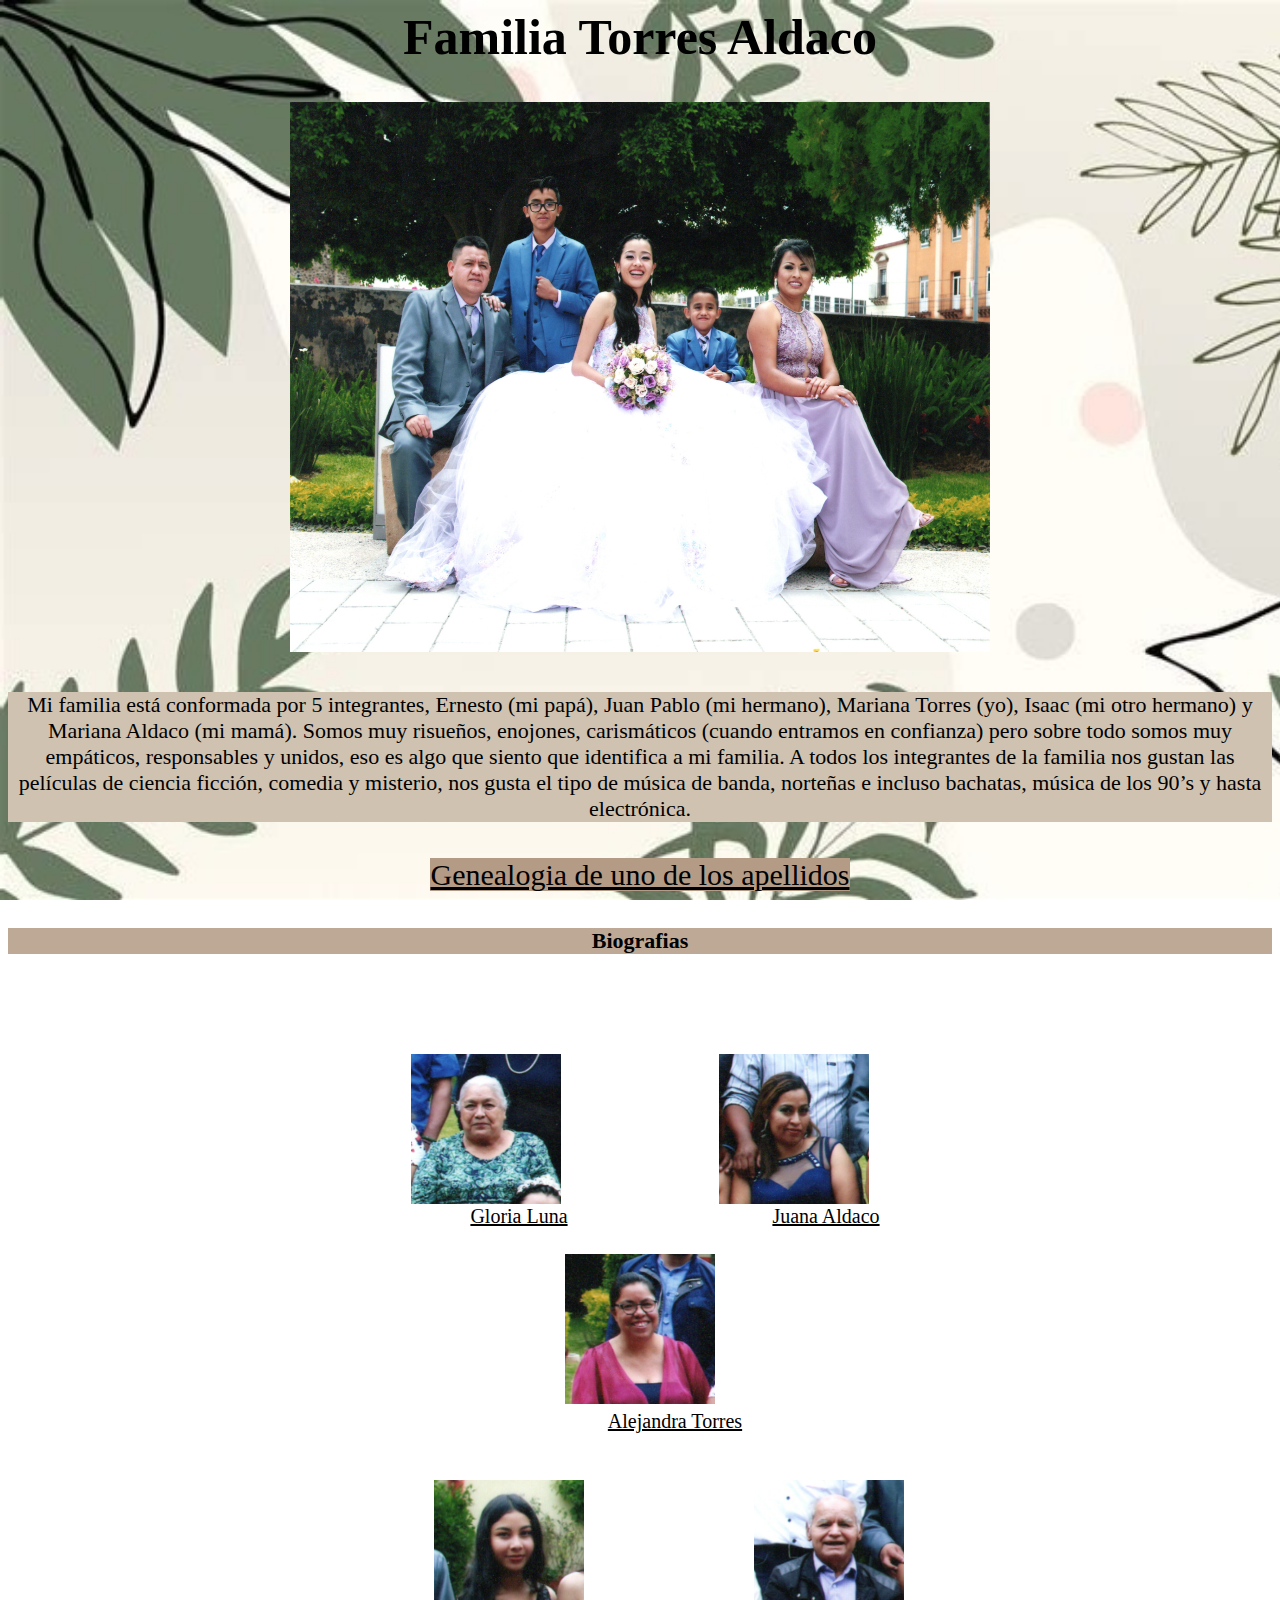
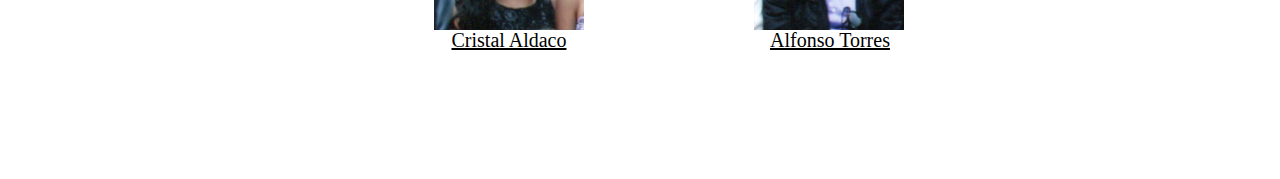
<file: index.html>
<!DOCTYPE html>
<html lang="en">
<head>
    <meta charset="UTF-8">
    <meta http-equiv="X-UA-Compatible" content="IE=edge">
    <meta name="viewport" content="width=device-width, initial-scale=1.0">
    <title>Familia</title>
    <link rel="stylesheet" href="festilo.css">
</head>
<body class="body1">
    <center class="titup"><b>Familia Torres Aldaco</b></center><br><br>
<center>
    <img src="fotop.png" usemap="#image-map" width="700" height="550">

<map name="image-map">
    <area target="_top" alt="Ernesto" title="Ernesto" href="familiar1.html" coords="165,170,37" shape="circle">
    <area target="_top" alt="Mariana Aldaco" title="Mariana Aldaco" href="familiar2.html" coords="510,170,37" shape="circle">
    <area target="_top" alt="Juan Pablo" title="Juan Pablo" href="familiar3.html" coords="250,115,38" shape="circle">
    <area target="_top" alt="Isaac" title="Isaac" href="familiar4.html" coords="420,216,34"  shape="circle">
</map>
</center>
<br><br>
    <center class="tletra">Mi familia está conformada por 5 integrantes, Ernesto (mi papá), Juan Pablo (mi hermano), 
        Mariana Torres (yo), Isaac (mi otro hermano) y Mariana Aldaco (mi mamá).
        Somos muy risueños, enojones, carismáticos (cuando entramos en confianza) pero sobre todo somos muy empáticos, 
        responsables y unidos, eso es algo que siento que identifica a mi familia.
        A todos los integrantes de la familia nos gustan las películas de ciencia ficción, comedia y misterio, nos gusta 
        el tipo de música de banda, norteñas e incluso bachatas, música de los 90’s y hasta electrónica.
        </center><br><br>

    <center><a href="https://www.elsoldezacatecas.com.mx/cultura/heraldica-del-dia-origen-del-apellido-torres-heraldica-escudo-de-armas-familias-historiadores-cultura-origen-significado-5945728.html" class="t">Genealogia de uno de los apellidos</a></center>
    <br><br>

    <center class="tletra1"><b>Biografias</b></center>

    <center>
        <img src="fgloria.png" class="caja" id="f1" width="100" height="100">
        <img src="fale.png" class="caja" id="f2" width="100" height="100">
        <img src="fjuana.png" class="caja" id="f3" width="100" height="100">
        <img src="falfonso.png" class="caja" id="f4" width="100" height="100">
        <img src="fcristal.png" class="caja" id="f5" width="100" height="100">
    </center>

    <center><a href="familiar5.html" class="caja" id="f1f">Gloria Luna</a></center>
    <center><a href="familiar6.html" class="caja" id="f2f">Juana Aldaco</a></center>
    <center><a href="familiar7.html" class="caja" id="f3f">Alejandra Torres</a></center>
    <center><a href="familiar8.html" class="caja" id="f4f">Alfonso Torres</a></center>
    <center><a href="familiar9.html" class="caja" id="f5f">Cristal Aldaco</a></center>

</body>
</html>
</file>
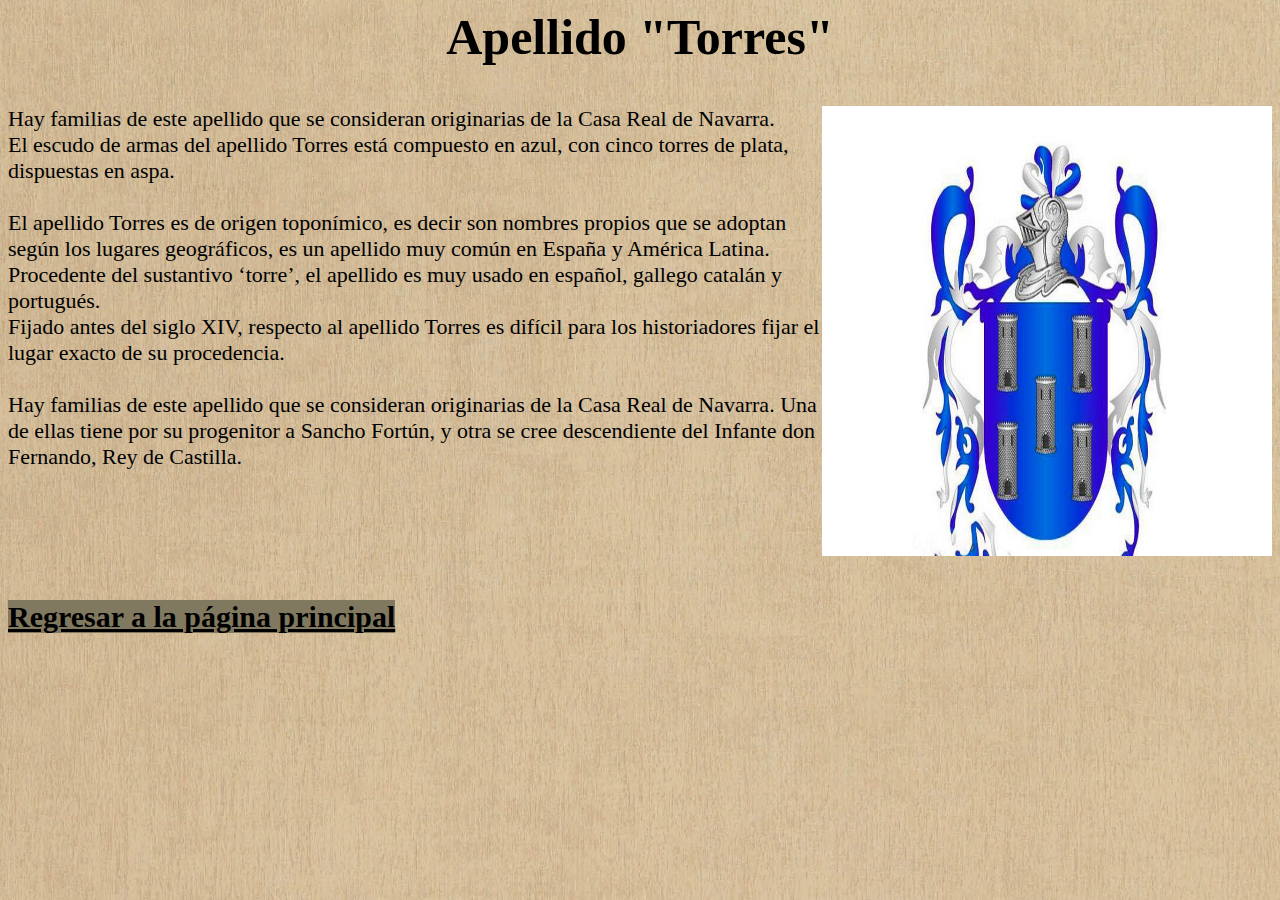
<file: apellido.html>
<!DOCTYPE html>
<html lang="en">
<head>
    <meta charset="UTF-8">
    <meta http-equiv="X-UA-Compatible" content="IE=edge">
    <meta name="viewport" content="width=device-width, initial-scale=1.0">
    <title>Genealogia del apellido Torres</title>
    <link rel="stylesheet" href="festilo.css">
</head>

<body class="body2">
    <center><b class="tap">Apellido "Torres"</b></center><br>

    <p class="tap1"> 
        <img src="escudo.jpg" align="right" width="450" height="450">Hay familias de este apellido que se consideran originarias de la Casa Real de Navarra.
        <br>
        El escudo de armas del apellido Torres está compuesto en azul, con cinco torres de plata, dispuestas en aspa.
        <br><br>
        El apellido Torres es de origen toponímico, es decir son nombres propios que se adoptan según los lugares 
        geográficos, es un apellido muy común en España y América Latina. Procedente del sustantivo ‘torre’, el 
        apellido es muy usado en español, gallego catalán y portugués.
        <br>
        Fijado antes del siglo XIV, respecto al apellido Torres es difícil para los historiadores fijar el lugar exacto 
        de su procedencia.
        <br><br>
        Hay familias de este apellido que se consideran originarias de la Casa Real de Navarra. Una de ellas tiene por 
        su progenitor a Sancho Fortún, y otra se cree descendiente del Infante don Fernando, Rey de Castilla.
    </p>

    <br><br><br><br><br><br>
    <a href="familia.html" class="t1"><b>Regresar a la página principal</b></a>
</body>
</html>
</file>
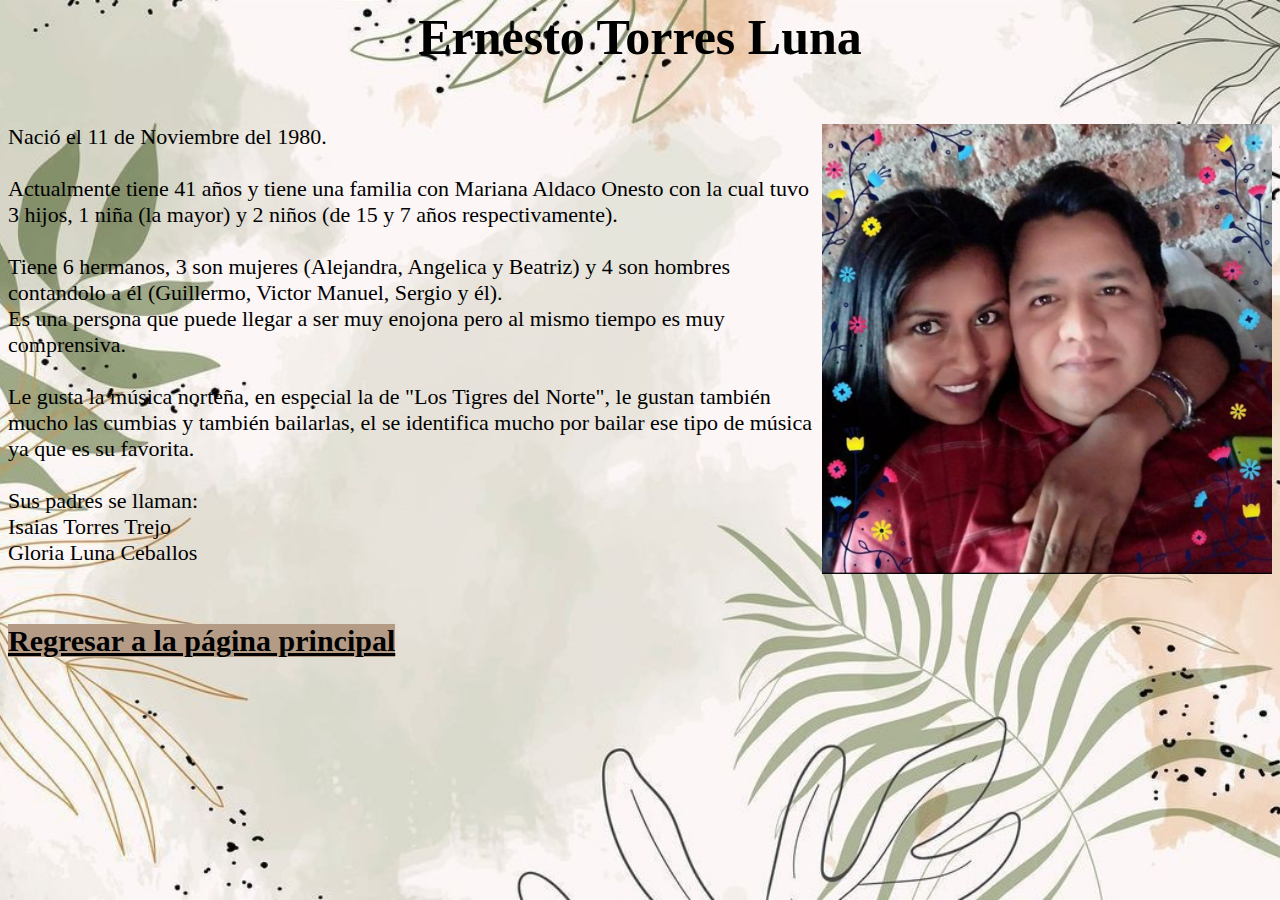
<file: familiar1.html>
<!DOCTYPE html>
<html lang="en">
<head>
    <meta charset="UTF-8">
    <meta http-equiv="X-UA-Compatible" content="IE=edge">
    <meta name="viewport" content="width=device-width, initial-scale=1.0">
    <title>Document</title>
    <link rel="stylesheet" href="festilo.css">
</head>
<body class="body3">
    <center class="tap"><b>Ernesto Torres Luna</b></center>
    <br><br>
    <p class="tap1">
        <img src="E.M.jpeg" align="right" width="450" height="450">
        Nació el 11 de Noviembre del 1980.
        <br><br>
        Actualmente tiene 41 años y tiene una familia con Mariana Aldaco Onesto
        con la cual tuvo 3 hijos, 1 niña (la mayor) y 2 niños (de 15 y 7 años respectivamente).
        <br><br>
        Tiene 6 hermanos, 3 son mujeres (Alejandra, Angelica y Beatriz) y 4 son hombres contandolo a él (Guillermo,
         Victor Manuel, Sergio y él).
        <br>
        Es una persona que puede llegar a ser muy enojona pero al mismo tiempo es muy comprensiva.
        <br><br>
        Le gusta la música norteña, en especial la de "Los Tigres del Norte", le gustan también mucho las cumbias 
        y también bailarlas, el se identifica mucho por bailar ese tipo de música ya que es su favorita.
        <br><br>
        Sus padres se llaman:<br>
        Isaias Torres Trejo<br>
        Gloria Luna Ceballos<br>

    </p>
    <br><br>
    <a href="index.html" class="t"><b>Regresar a la página principal</b></a>
</body>
</html>
</file>
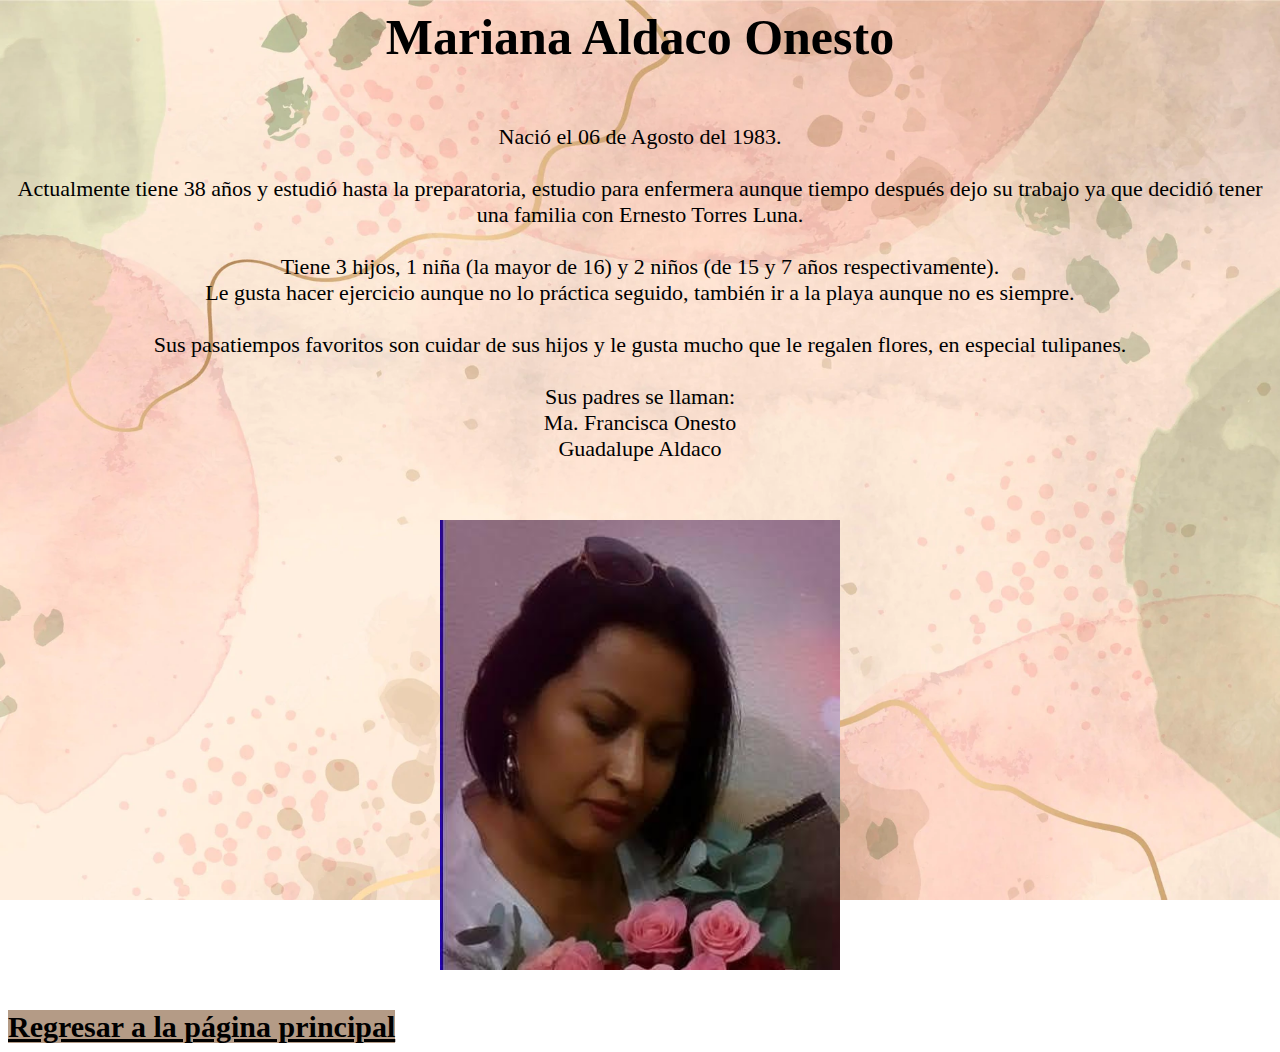
<file: familiar2.html>
<!DOCTYPE html>
<html lang="en">
<head>
    <meta charset="UTF-8">
    <meta http-equiv="X-UA-Compatible" content="IE=edge">
    <meta name="viewport" content="width=device-width, initial-scale=1.0">
    <title>Mariana Aldaco Onesto</title>
    <link rel="stylesheet" href="festilo.css">
</head>
<body class="body4">
    <center class="tap"><b>Mariana Aldaco Onesto</b></center>
    <br><br>
    <center>
        <p class="tap1">
            Nació el 06 de Agosto del 1983.
            <br><br>
            Actualmente tiene 38 años y estudió hasta la preparatoria, estudio para enfermera aunque tiempo después dejo
            su trabajo ya que decidió tener una familia con Ernesto Torres Luna.
            <br><br>
            Tiene 3 hijos, 1 niña (la mayor de 16) y 2 niños (de 15 y 7 años respectivamente).
            <br>
            Le gusta hacer ejercicio aunque no lo práctica seguido, también ir a la playa aunque no es siempre.
            <br><br>
            Sus pasatiempos favoritos son cuidar de sus hijos y le gusta mucho que le regalen flores, en especial tulipanes.
            <br><br>
            Sus padres se llaman:<br>
            Ma. Francisca Onesto<br>
            Guadalupe Aldaco<br>
        </p>
    </center>
    <br><br>
    <center><img src="fmariana.jpeg"  width="400" height="450"></center><br><br>
    <a href="index.html" class="t"><b>Regresar a la página principal</b></a>
</body>
</html>
</file>
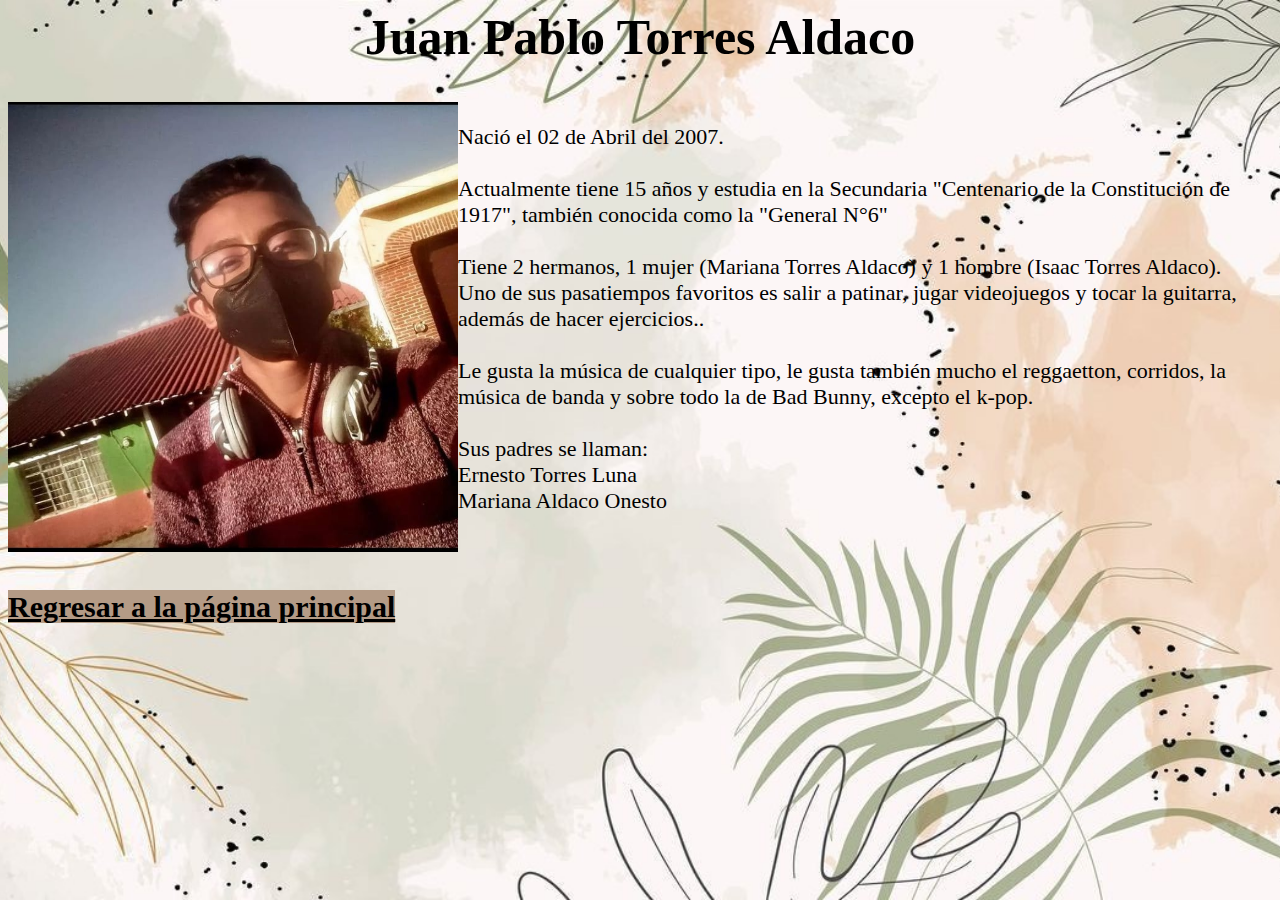
<file: familiar3.html>
<!DOCTYPE html>
<html lang="en">
<head>
    <meta charset="UTF-8">
    <meta http-equiv="X-UA-Compatible" content="IE=edge">
    <meta name="viewport" content="width=device-width, initial-scale=1.0">
    <title>Juan Pablo Torres Aldaco</title>
    <link rel="stylesheet" href="festilo.css">
</head>
<body class="body3">
    <center class="tap"><b>Juan Pablo Torres Aldaco</b></center>
    <br><br>

    <img src="fjuan.jpeg" align="left" width="450" height="450">

    <p class="tap1">
        Nació el 02 de Abril del 2007.
        <br><br>
        Actualmente tiene 15 años y estudia en la Secundaria "Centenario de la Constitución de 1917", también
        conocida como la "General N°6"
        <br><br>
        Tiene 2 hermanos, 1 mujer (Mariana Torres Aldaco) y 1 hombre (Isaac Torres Aldaco).
        <br>
        Uno de sus pasatiempos favoritos es salir a patinar, jugar videojuegos y tocar la guitarra, además de hacer ejercicios..
        <br><br>
        Le gusta la música de cualquier tipo, le gusta también mucho el reggaetton, 
        corridos, la música de banda y sobre todo la de Bad Bunny, excepto el k-pop.
        <br><br>
        Sus padres se llaman:<br>
        Ernesto Torres Luna<br>
        Mariana Aldaco Onesto<br>

    </p>
    <br><br><br>
    <a href="index.html" class="t"><b>Regresar a la página principal</b></a>
</body>
</html>
</file>
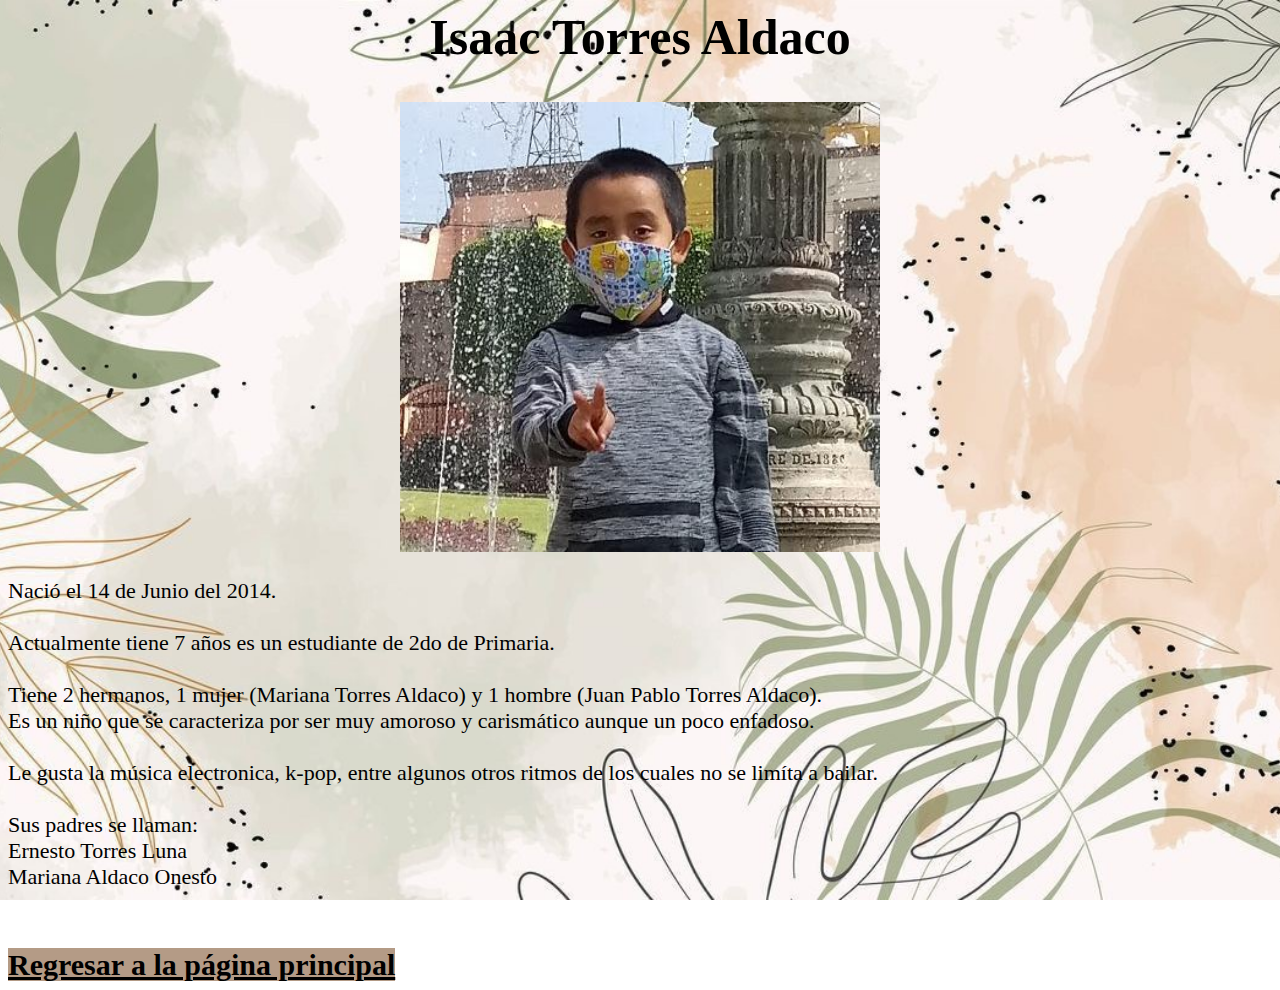
<file: familiar4.html>
<!DOCTYPE html>
<html lang="en">
<head>
    <meta charset="UTF-8">
    <meta http-equiv="X-UA-Compatible" content="IE=edge">
    <meta name="viewport" content="width=device-width, initial-scale=1.0">
    <title>Isaac Torres Aldaco</title>
    <link rel="stylesheet" href="festilo.css">
</head>
<body class="body3">
    <center class="tap"><b>Isaac Torres Aldaco</b></center>
    <br><br>
    <center><img src="fisaac.jpeg"  width="480" height="450"></center>
    <p class="tap1">
        Nació el 14 de Junio del 2014.
        <br><br>
        Actualmente tiene 7 años es un estudiante de 2do de Primaria.
        <br><br>
        Tiene 2 hermanos, 1 mujer (Mariana Torres Aldaco) y 1 hombre (Juan Pablo Torres Aldaco).
        <br>
        Es un niño que se caracteriza por ser muy amoroso y carismático aunque un poco enfadoso.
        <br><br>
        Le gusta la música electronica, k-pop, entre algunos otros ritmos de los cuales no se limíta a bailar.
        <br><br>
        Sus padres se llaman:<br>
        Ernesto Torres Luna<br>
        Mariana Aldaco Onesto<br>

    </p>
    <br><br>
    <a href="index.html" class="t"><b>Regresar a la página principal</b></a>
</body>
</html>
</file>
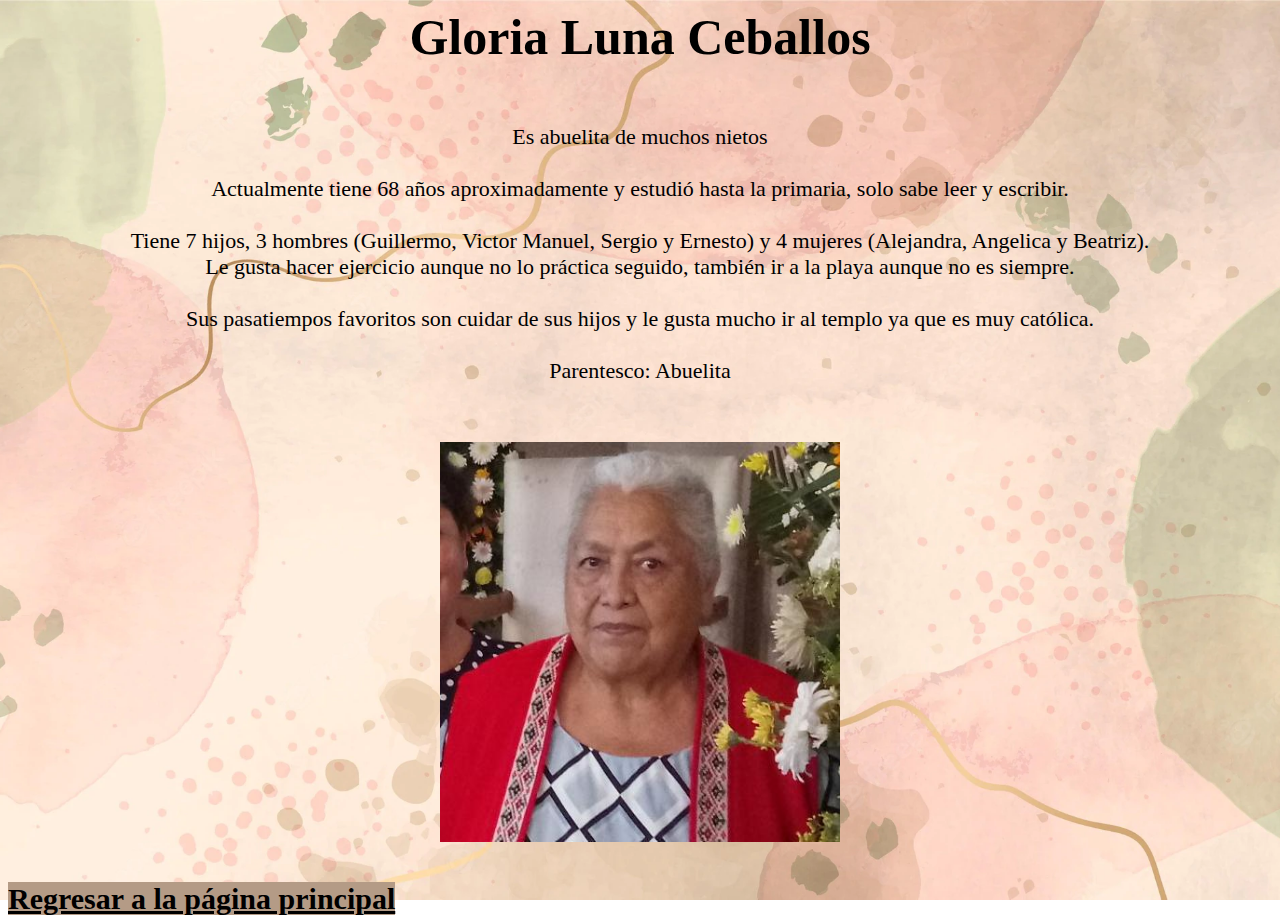
<file: familiar5.html>
<!DOCTYPE html>
<html lang="en">
<head>
    <meta charset="UTF-8">
    <meta http-equiv="X-UA-Compatible" content="IE=edge">
    <meta name="viewport" content="width=device-width, initial-scale=1.0">
    <title>Gloria Luna Ceballos</title>
    <link rel="stylesheet" href="festilo.css">
</head>
<body class="body4">
    <center class="tap"><b>Gloria Luna Ceballos</b></center>
    <br><br>
    <center>
        <p class="tap1">
            Es abuelita de muchos nietos
            <br><br>
            Actualmente tiene 68 años aproximadamente y estudió hasta la primaria, solo sabe leer y escribir.
            <br><br>
            Tiene 7 hijos, 3 hombres (Guillermo, Victor Manuel, Sergio y Ernesto) y 4 mujeres (Alejandra, Angelica 
            y Beatriz).
            <br>
            Le gusta hacer ejercicio aunque no lo práctica seguido, también ir a la playa aunque no es siempre.
            <br><br>
            Sus pasatiempos favoritos son cuidar de sus hijos y le gusta mucho ir al templo ya que es muy católica.
            <br><br>
            Parentesco: Abuelita<br><br<br>
        </p>
        
    </center>
    <br><br>
    <center><img src="fgloria.jpeg"  width="400" height="400"></center><br><br>
    <a href="index.html" class="t"><b>Regresar a la página principal</b></a>
</body>
</html>
</file>
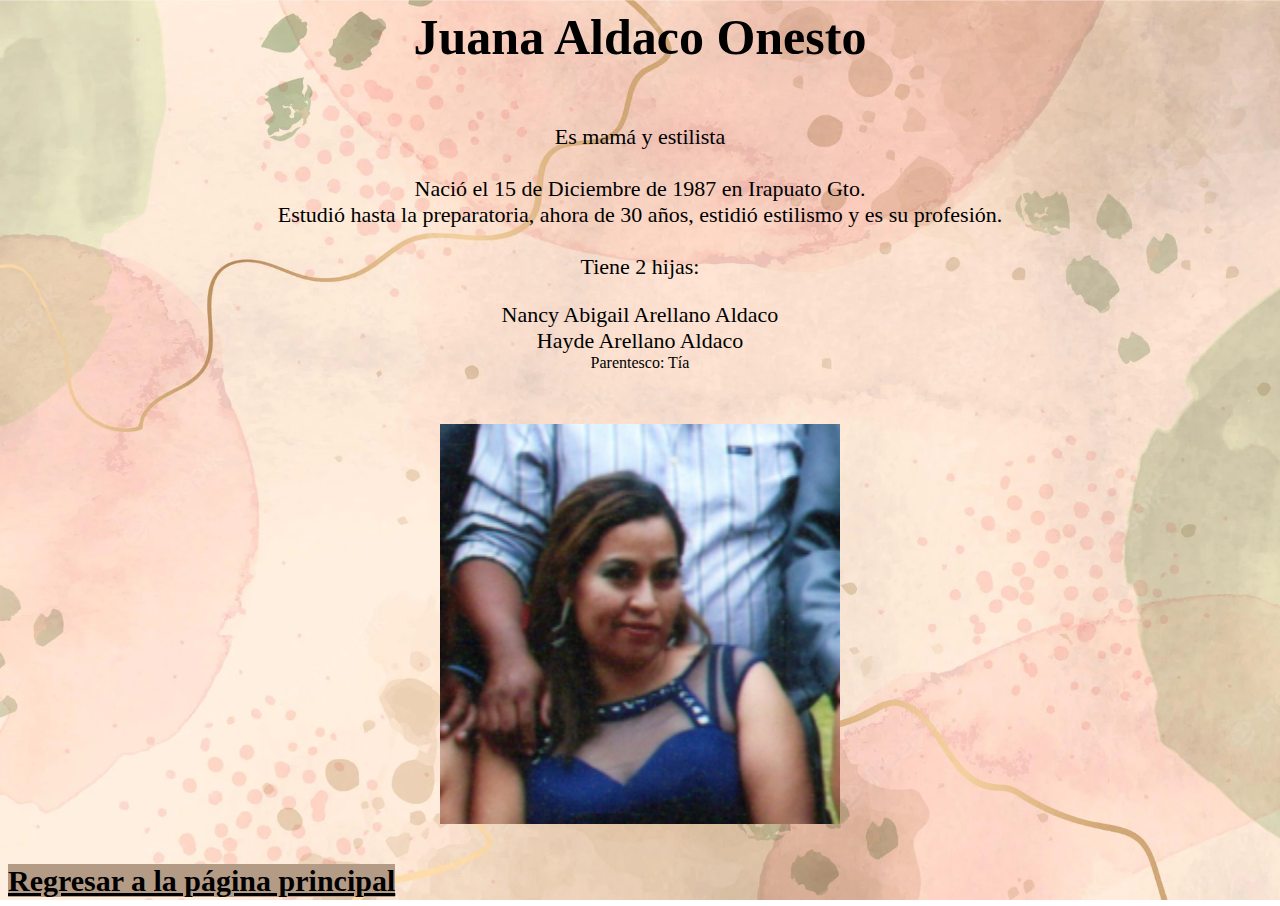
<file: familiar6.html>
<!DOCTYPE html>
<html lang="en">
<head>
    <meta charset="UTF-8">
    <meta http-equiv="X-UA-Compatible" content="IE=edge">
    <meta name="viewport" content="width=device-width, initial-scale=1.0">
    <title>Juana Aldaco Onesto</title>
    <link rel="stylesheet" href="festilo.css">
</head>
<body class="body4">
    <center class="tap"><b>Juana Aldaco Onesto</b></center>
    <br><br>
    <center>
        <p class="tap1">
            Es mamá y estilista
            <br><br>
            Nació el 15 de Diciembre de 1987 en Irapuato Gto.
            <br>
            Estudió hasta la preparatoria, ahora de 30 años, estidió estilismo y es su profesión.
            <br><br>
            Tiene 2 hijas:<br>
            <li class="tap1">Nancy Abigail Arellano Aldaco</li>
            <li class="tap1">Hayde Arellano Aldaco</li>
            Parentesco: Tía<br><br<br>
        </p>
    </center>
    <br><br>
    <center><img src="fjuana.png"  width="400" height="400"></center><br><br>
    <a href="index.html" class="t"><b>Regresar a la página principal</b></a>
</body>
</html>
</file>
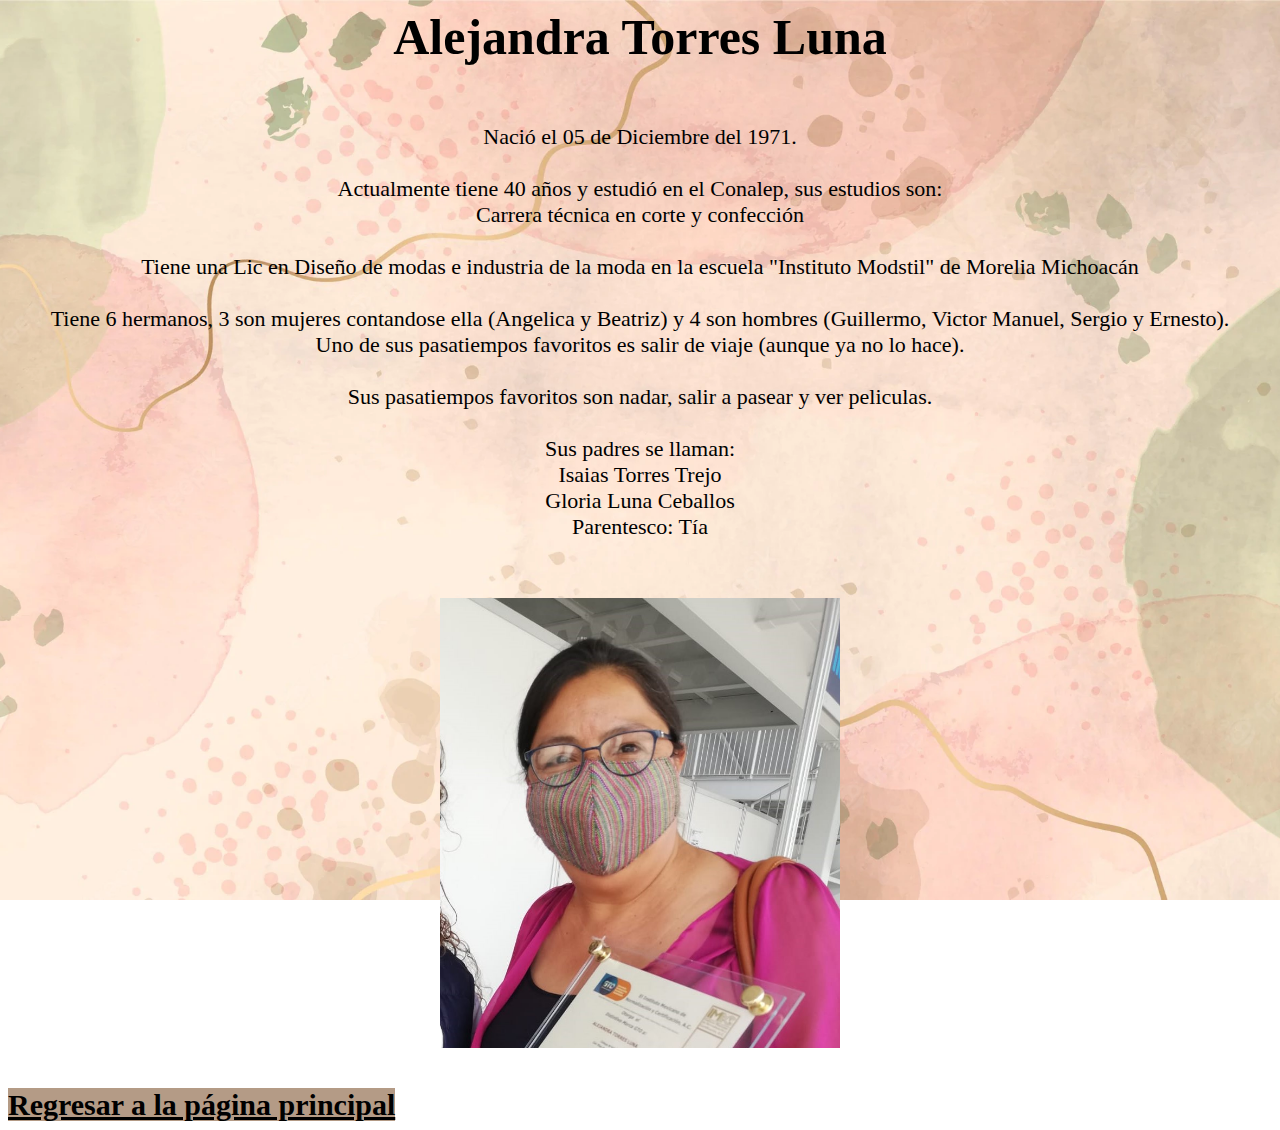
<file: familiar7.html>
<!DOCTYPE html>
<html lang="en">
<head>
    <meta charset="UTF-8">
    <meta http-equiv="X-UA-Compatible" content="IE=edge">
    <meta name="viewport" content="width=device-width, initial-scale=1.0">
    <title>Alejandra Torres Luna</title>
    <link rel="stylesheet" href="festilo.css">
</head>
<body class="body4">
    <center class="tap"><b>Alejandra Torres Luna</b></center>
    <br><br>
    <center>
        <p class="tap1">
            Nació el 05 de Diciembre del 1971.
            <br><br>
            Actualmente tiene 40 años y estudió en el Conalep, sus estudios son:<br> 
            Carrera técnica en corte y confección<br><br>
            Tiene una Lic en Diseño de modas e industria de la moda en la escuela "Instituto Modstil" de Morelia Michoacán
            <br><br>
            Tiene 6 hermanos, 3 son mujeres contandose ella (Angelica y Beatriz) y 4 son hombres (Guillermo,
             Victor Manuel, Sergio y Ernesto).
            <br>
            Uno de sus pasatiempos favoritos es salir de viaje (aunque ya no lo hace).
            <br><br>
            Sus pasatiempos favoritos son nadar, salir a pasear y ver peliculas.
            <br><br>
            Sus padres se llaman:<br>
            Isaias Torres Trejo<br>
            Gloria Luna Ceballos<br>
            Parentesco: Tía<br><br<br>
        </p>
    </center>
    <br><br>
    <center><img src="falej.jpeg"  width="400" height="450"></center><br><br>
    <a href="index.html" class="t"><b>Regresar a la página principal</b></a>
</body>
</html>
</file>
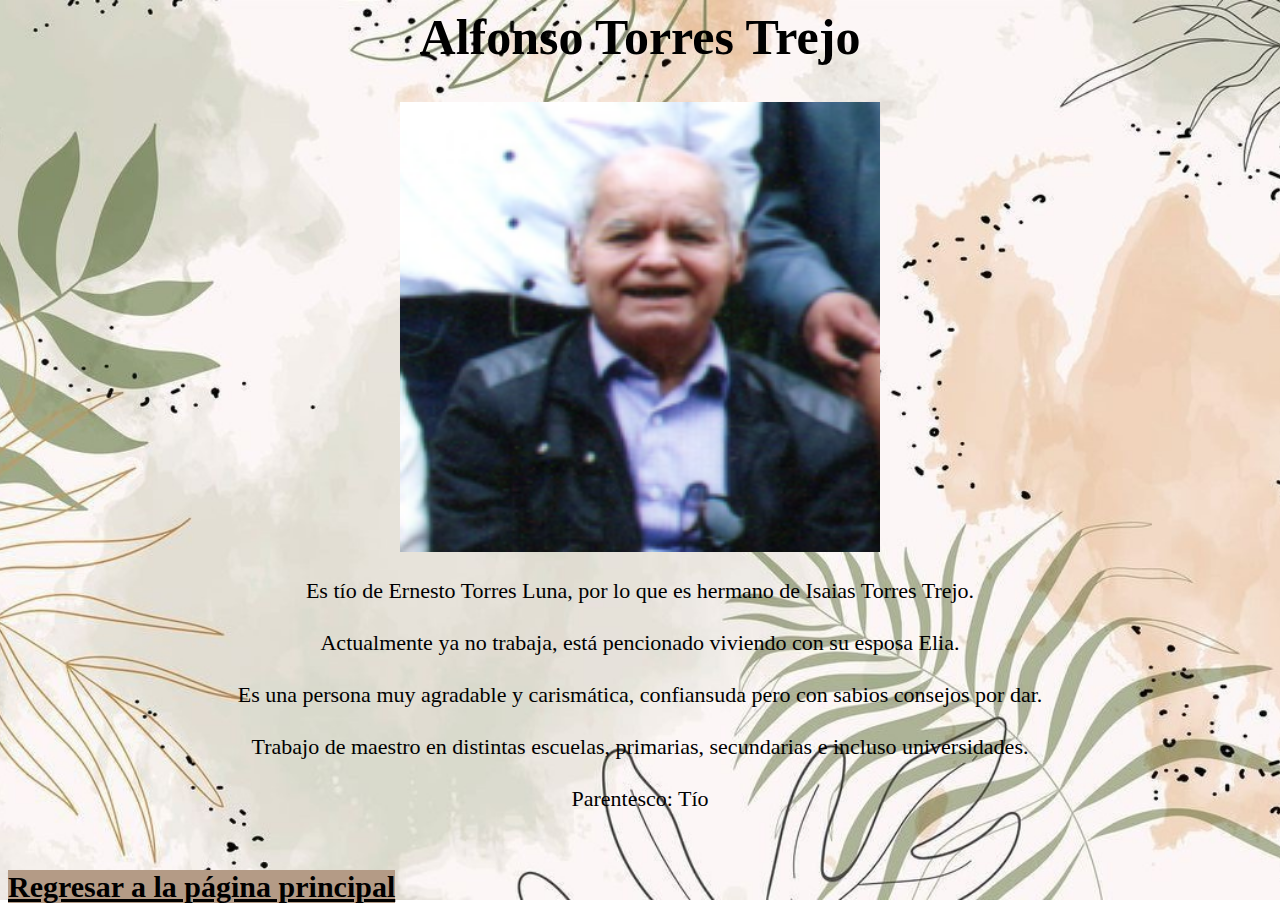
<file: familiar8.html>
<!DOCTYPE html>
<html lang="en">
<head>
    <meta charset="UTF-8">
    <meta http-equiv="X-UA-Compatible" content="IE=edge">
    <meta name="viewport" content="width=device-width, initial-scale=1.0">
    <title>Alfonso Torres Trejo</title>
    <link rel="stylesheet" href="festilo.css">
</head>
<body class="body3">
    <center class="tap"><b>Alfonso Torres Trejo</b></center>
    <br><br>
    <center><img src="falfonso.png"  width="480" height="450">
    <p class="tap1">
        Es tío de Ernesto Torres Luna, por lo que es hermano de Isaias Torres Trejo.
        <br><br>
        Actualmente ya no trabaja, está pencionado viviendo con su esposa Elia.
        <br><br>
        Es una persona muy agradable y carismática, confiansuda pero con sabios consejos por dar.
        <br><br>
        Trabajo de maestro en distintas escuelas, primarias, secundarias e incluso universidades.
        <br><br>
        Parentesco: Tío<br><br<br>
    </p>
    <br><br></center>
    <a href="index.html" class="t"><b>Regresar a la página principal</b></a>
</body>
</html>
</file>
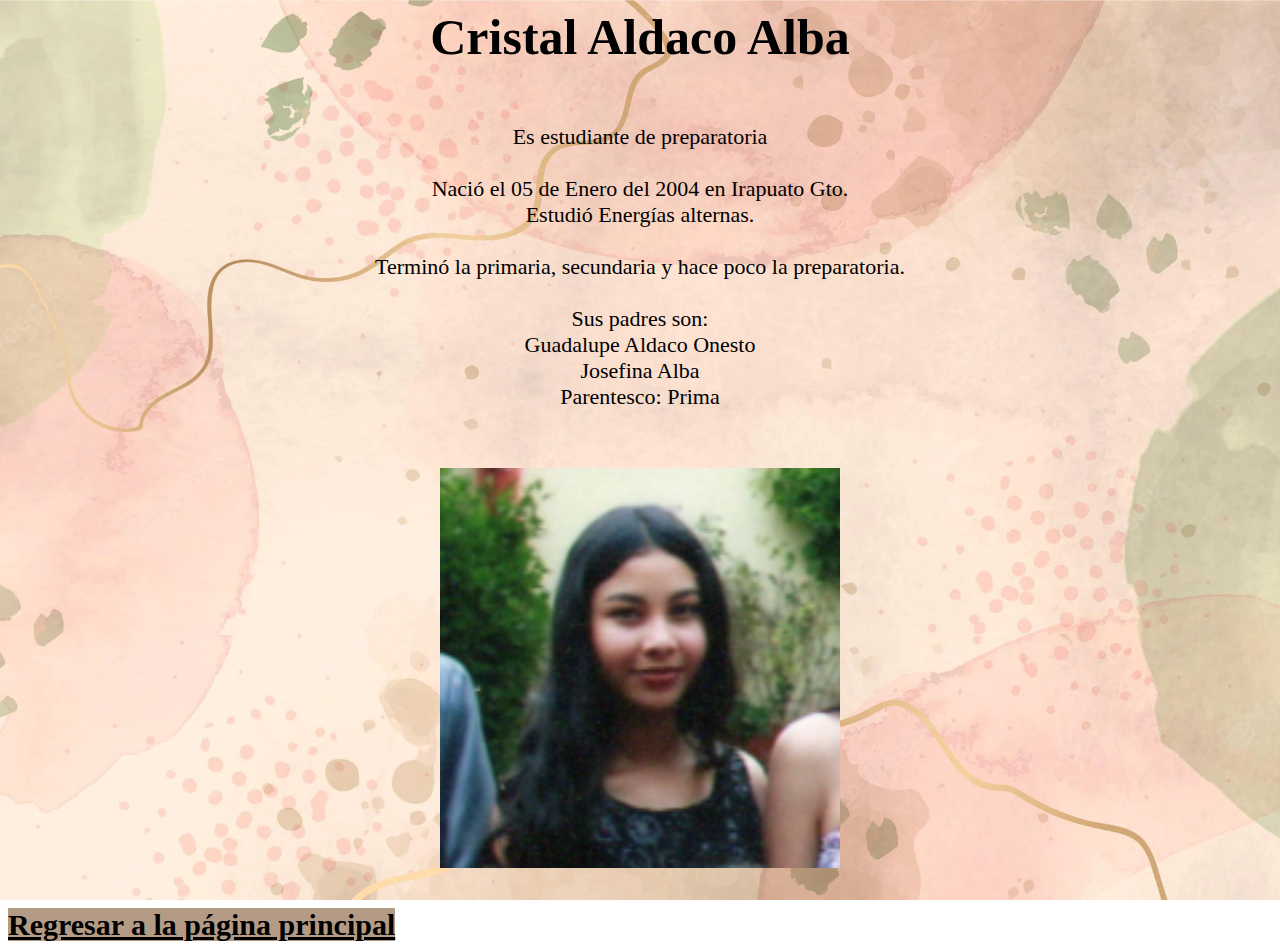
<file: familiar9.html>
<!DOCTYPE html>
<html lang="en">
<head>
    <meta charset="UTF-8">
    <meta http-equiv="X-UA-Compatible" content="IE=edge">
    <meta name="viewport" content="width=device-width, initial-scale=1.0">
    <title>Cristal Aldaco Alba</title>
    <link rel="stylesheet" href="festilo.css">
</head>
<body>
    <body class="body4">
        <center class="tap"><b>Cristal Aldaco Alba</b></center>
        <br><br>
        <center>
            <p class="tap1">
                Es estudiante de preparatoria
                <br><br>
                Nació el 05 de Enero del 2004 en Irapuato Gto.
                <br>
                Estudió Energías alternas.
                <br><br>
                Terminó la primaria, secundaria y hace poco la preparatoria.
                <br><br>
                Sus padres son:<br>
                Guadalupe Aldaco Onesto<br>
                Josefina Alba<br>
                Parentesco: Prima<br><br<br>
            </p>
        </center>
        <br><br>
        <center><img src="fcristal.png"  width="400" height="400"></center><br><br>
        <a href="index.html" class="t"><b>Regresar a la página principal</b></a>
    </body>
</body>
</html>
</file>
<file: festilo.css>
.body1{
    background-image: url("fondo7.jfif");
    background-size: cover;
	background-repeat:no-repeat;
    background-attachment: fixed;
}
.body2{
    background-image: url("color.jfif");
	background-size: cover;
	background-repeat:no-repeat;
	background-position: center center;
}
.body3{
    background-image: url("fondo4.jfif");
	background-size: cover;
	background-repeat:no-repeat;
	background-position: center center;
    background-attachment: fixed;
}
.body4{
    background-image: url("fondo2.webp");
	background-size: cover;
	background-repeat:no-repeat;
	background-position: center center;
    background-attachment: fixed;
}
.tletra{
    font-size: 22px;
    background-color: rgb(207, 194, 177);
    font-family: Cambria;
}
.tletra1{
    font-size: 22px;
    background-color: rgb(190, 169, 151);
    font-family: Cambria;
}
.t{
    background-color: rgb(180, 155, 134);
    color: #000000;
    font-size: 30px;
}
.t1{
    background-color: rgb(129, 121, 95);
    color: #000000;
    font-size: 30px;
}
.tap{
    font-size: 50px;
}
.tap1{
    font-size: 22px;
}
.titup{
    font-size: 50px;
}

.caja {
    display: inline-block;
    width: 150px;
    height: 150px;
}
  
#f1 {
    position: relative;
    top: 100px;
}

#f1f {
    position: absolute;
    top: 1205px;
    left: 444px;
    color: #000000;
    font-size: 20px;
}

#f2 {
    position: relative;
    top: 300px;
}
#f2f {
    position: absolute;
    top: 1205px;
    left: 751px;
    color: #000000;
    font-size: 20px;
}
#f3 {
    position: relative;
    top: 100px;
}

#f3f {
    position: absolute;
    top: 1410px;
    left: 600px;
    color: #000000;
    font-size: 20px;
}

#f4 {
    position: absolute;
    top: 1480px;
    left: 754px;
}

#f4f {
    position: absolute;
    top: 1629px;
    left: 755px;
    color: #000000;
    font-size: 20px;
}

#f5 {
    position: absolute;
    top: 1480px;
    left: 434px;
}

#f5f {
    position: absolute;
    top: 1629px;
    left: 434px;
    color: #000000;
    font-size: 20px;
}
</file>
